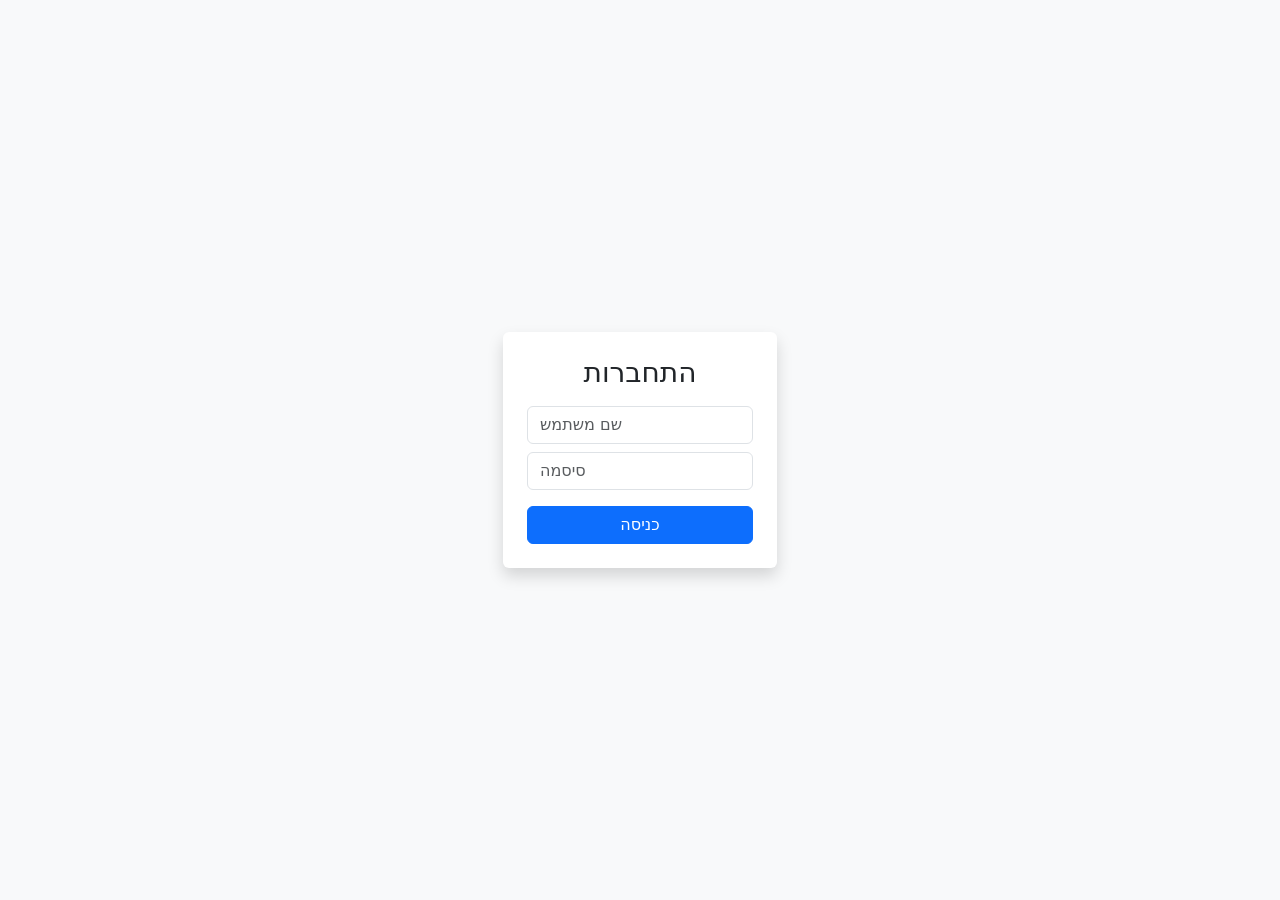
<file: templates/login.html>
<!DOCTYPE html>
<html>
<head>
<title>Login</title>
<link rel="stylesheet" href="https://cdn.jsdelivr.net/npm/bootstrap@5.3.0/dist/css/bootstrap.min.css">
</head>
<body class="d-flex justify-content-center align-items-center vh-100 bg-light">

<form method="post" class="p-4 bg-white shadow rounded">
<h3 class="mb-3 text-center">התחברות</h3>
<input name="username" class="form-control mb-2" placeholder="שם משתמש">
<input name="password" type="password" class="form-control mb-3" placeholder="סיסמה">
<button class="btn btn-primary w-100">כניסה</button>
</form>

</body>
</html>
</file>
